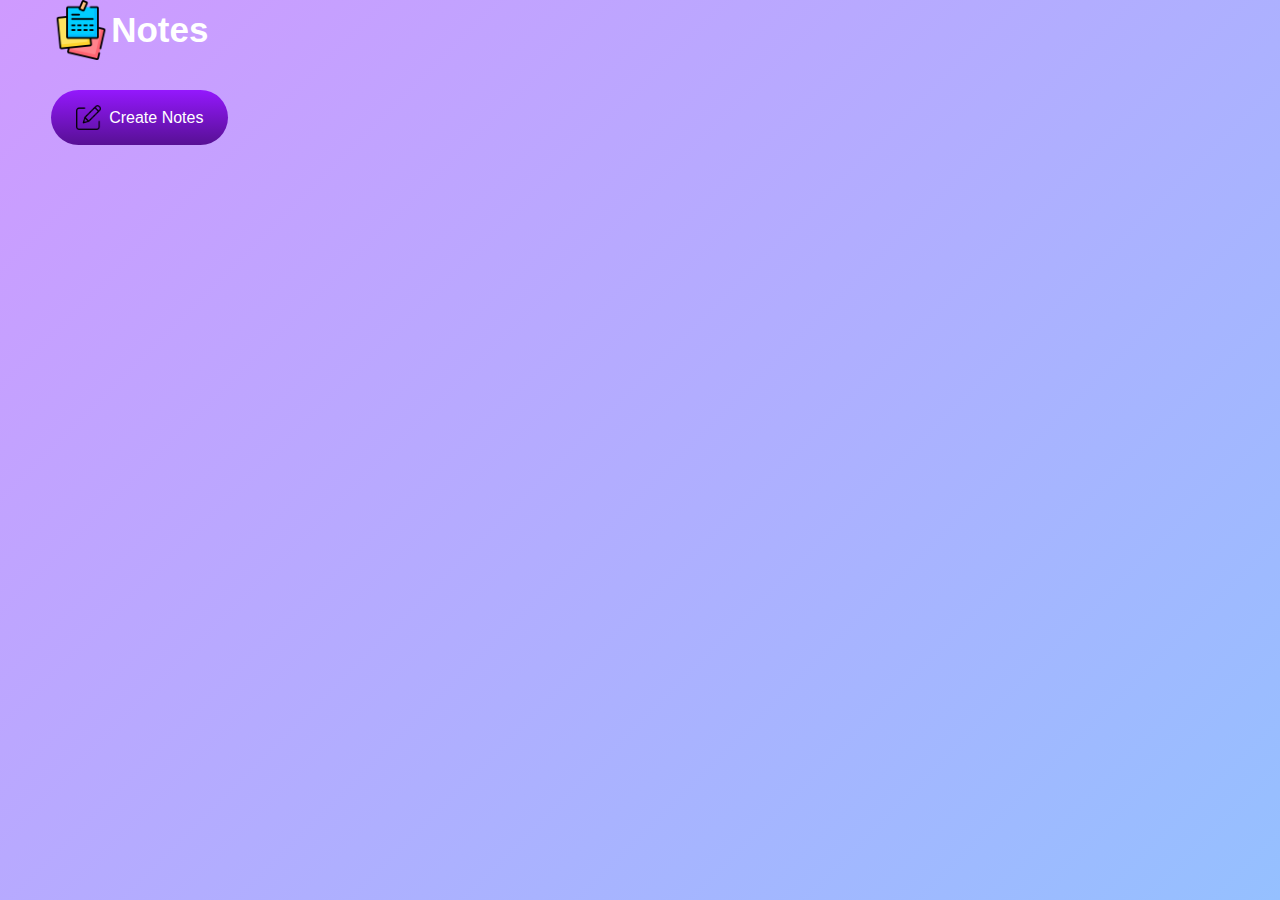
<file: Notes App/index.html>
<!DOCTYPE html>
<html lang="en">

<head>
    <meta charset="UTF-8">
    <meta name="viewport" content="width=device-width, initial-scale=1.0">
    <title>Notes app</title>
    <link rel="stylesheet" href="style.css">
</head>

<body>
    <div class="container">
        <h1> <img src="images/notes.png">Notes</h1>
        <button class="btn"><img src="images/edit.png">Create Notes</button>
        <div class="notes-container">
            <!-- <p contenteditable="true" class="input-box">
                <img src="images/delete.png">
            </p> -->
        </div>
    </div>
    <script src="script.js"></script>
</body>

</html>
</file>
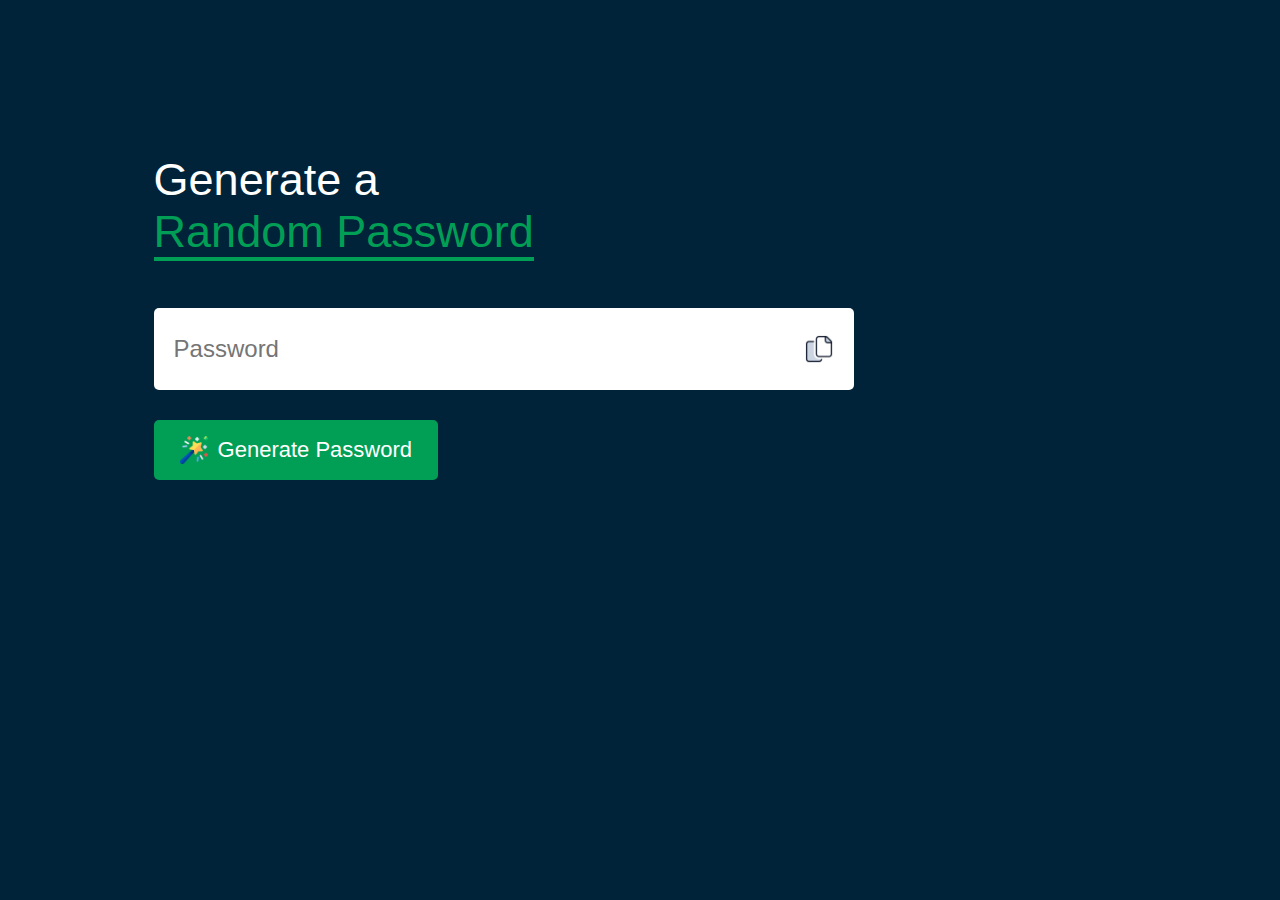
<file: Password Generator/index.html>
<!DOCTYPE html>
<html lang="en">

<head>
    <meta charset="UTF-8">
    <meta name="viewport" content="width=device-width, initial-scale=1.0">
    <title>Password Generator</title>
    <link rel="stylesheet" href="style.css">
</head>

<body>
    <div class="container">
        <h1>Generate a<br> <span>Random Password</span></h1>
        <div class="display">
            <input type="text" id="password" placeholder="Password">
            <img src="images/copy.png" onclick="copyPassword()">
        </div>
        <button onclick="createPassword()"><img src="images/generate.png">Generate Password</button>
    </div>
    <script src="script.js"></script>
</body>

</html>
</file>
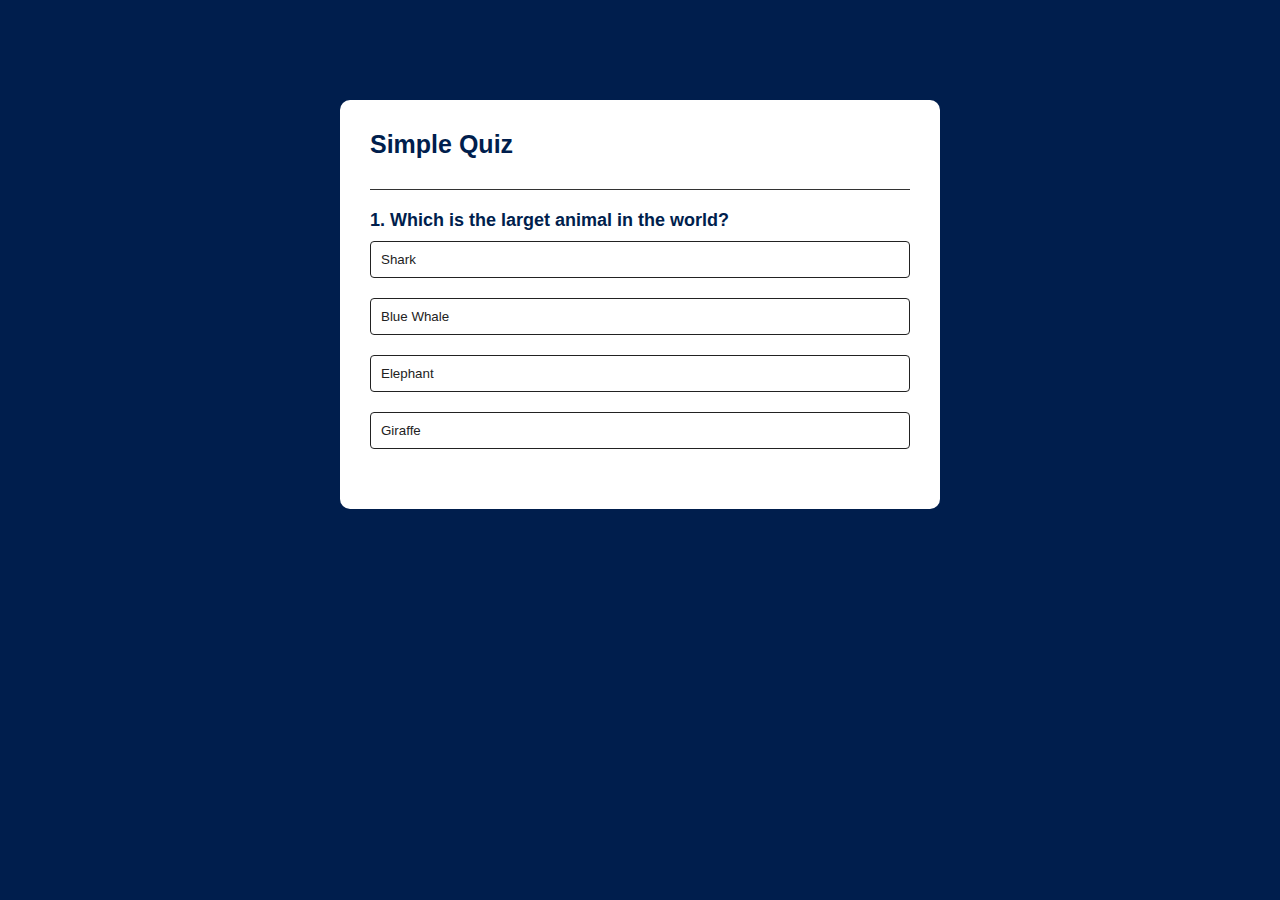
<file: Quiz App/index.html>
<!DOCTYPE html>
<html lang="en">

<head>
    <meta charset="UTF-8">
    <meta name="viewport" content="width=device-width, initial-scale=1.0">
    <title>Quiz App</title>
    <link rel="stylesheet" href="style.css">
</head>

<body>
    <div class="app">
        <h1> Simple Quiz </h1>
        <div class="quiz">
            <h2 id="question">question goes here</h2>
            <div id="answer-buttons">
                <button class="btn">Answer 1</button>
                <button class="btn">Answer 2</button>
                <button class="btn">Answer 3</button>
                <button class="btn">Answer 4</button>
            </div>
            <button id="next-btn"> Next </button>
        </div>
    </div>
    <script src="script.js"></script>
</body>

</html>
</file>
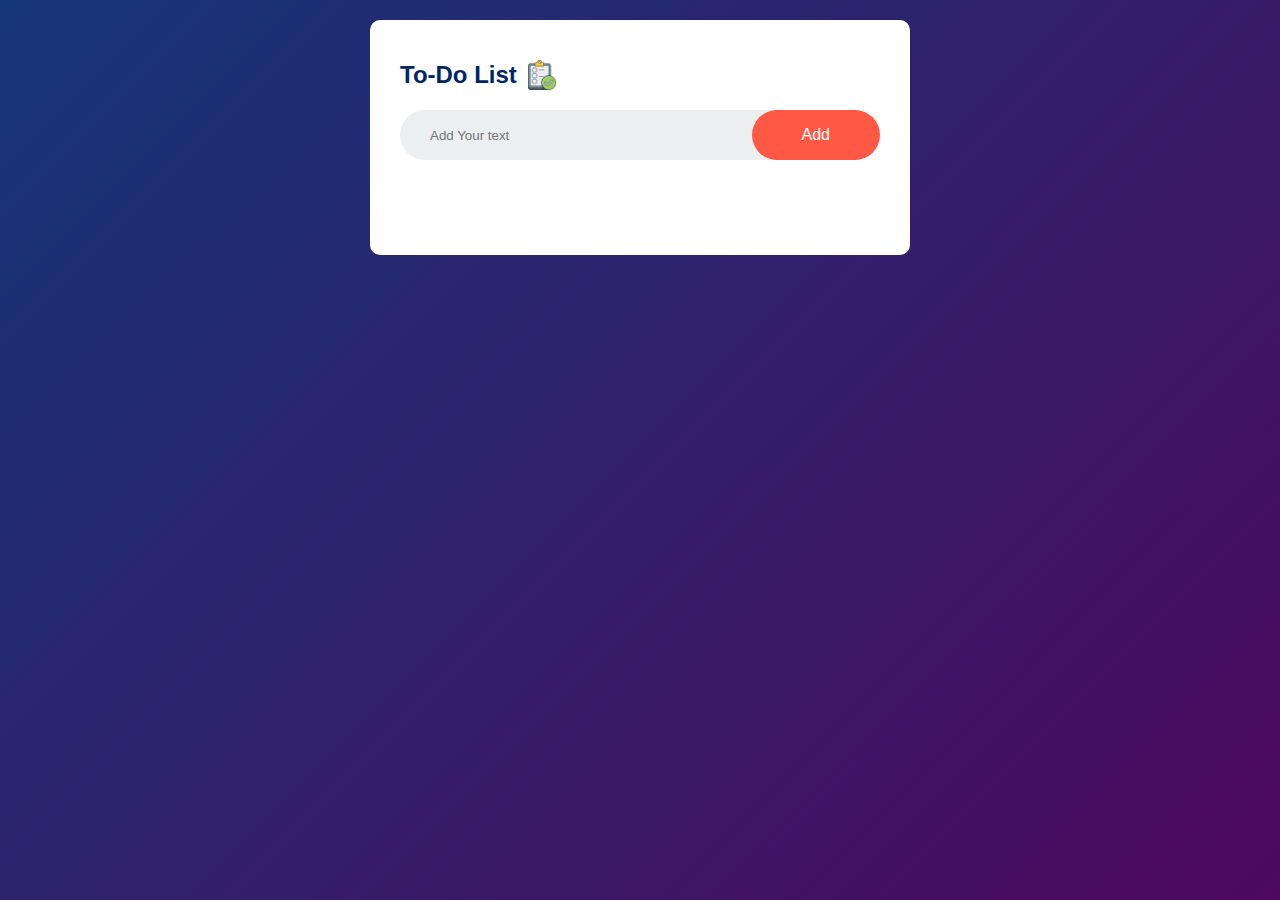
<file: To-Do List/index.html>
<!DOCTYPE html>
<html lang="en">

<head>
    <meta charset="UTF-8">
    <meta name="viewport" content="width=device-width, initial-scale=1.0">
    <title>To-Do List</title>
    <link rel="stylesheet" href="style.css">
</head>

<body>
    <div class="container">
        <div class="todo-app">
            <h2>
                To-Do List
                <img src="images/icon.png">
            </h2>
            <div class="row">
                <input type="text" id="input-box" placeholder="Add Your text">
                <button onclick="AddTask()">Add</button>
              
            </div>
              <ul id="list-container">
                    <!-- <li class="checked">Task1</li>
                    <li>Task1</li>
                    <li>Task1</li>
                    <li>Task1</li> -->
                </ul>
        </div>
    </div>
    <script src="script.js"></script>
</body>

</html>
</file>
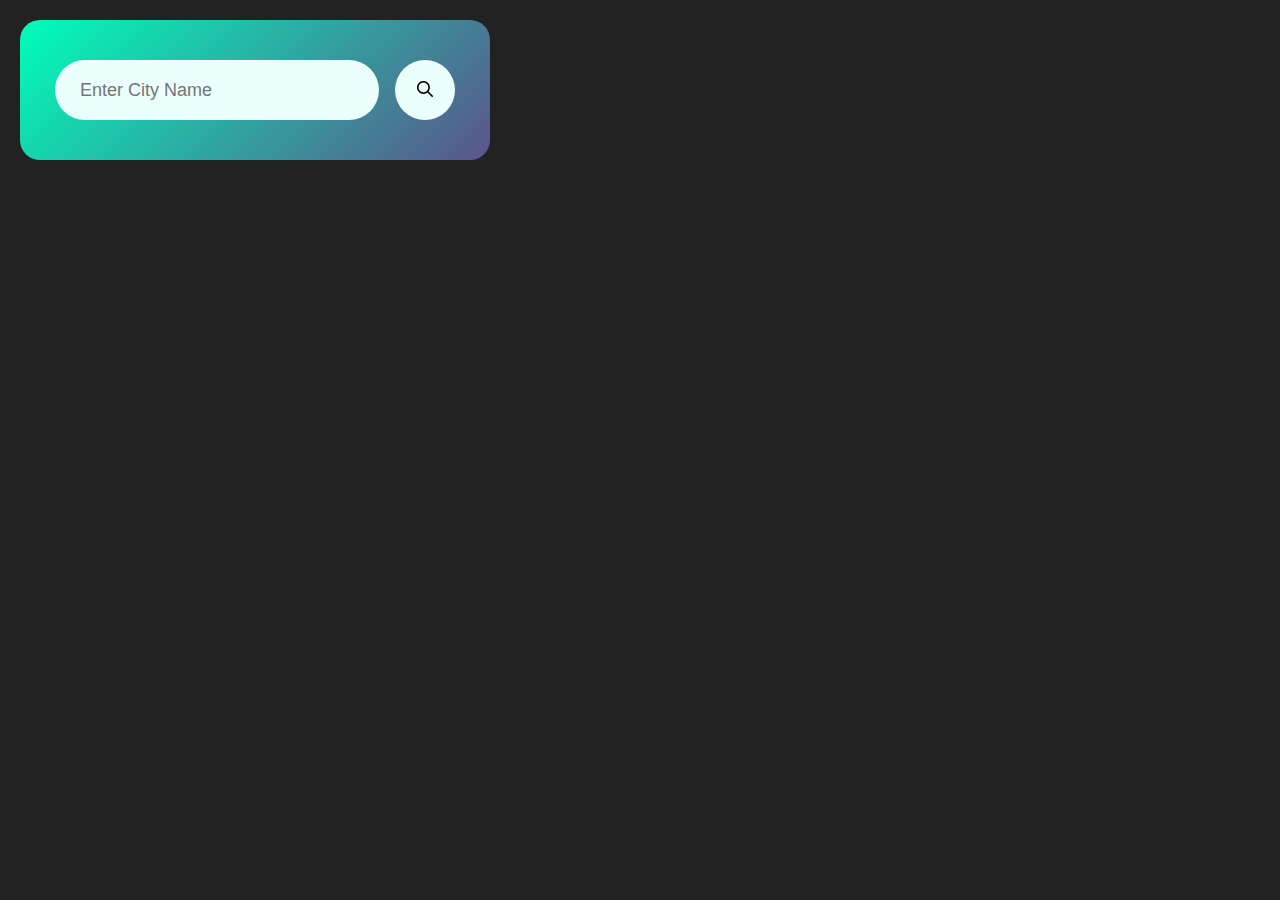
<file: WeatherApp/index.html>
<!DOCTYPE html>
<html lang="en">

<head>
    <meta charset="UTF-8">
    <meta name="viewport" content="width=device-width, initial-scale=1.0">
    <title>Weather App</title>
    <link rel="stylesheet" href="style.css">
</head>

<body>
    <div class="card">
        <div class="search">
            <input type="text" placeholder="Enter City Name" spellcheck="false">
            <button><img src="images/search.png"></button>
        </div>
        <div class="error">
            <p>Invalid city name</p>
        </div>
        <div class="weather">
            <img src="images/clear.png" class="weather-icon">
            <h1 class="temp">22 °C</h1>
            <h2 class="city"> New York</h2>
            <div class="details">
                <div class="col">
                    <img src="images/humidity.png">
                    <div>
                        <p class="humidity">50%</p>
                        <p>Humidity</p>
                    </div>
                </div>

                <div class="col">
                    <img src="images/wind.png">
                    <div>
                        <p class="wind">15 km/h</p>
                        <p>Wind Speed</p>
                    </div>
                </div>
            </div>
        </div>
    </div>


    <script>
        const apiKey = "0a7938e446170f9d60623190038ee472";
        const apiUrl = "https://api.openweathermap.org/data/2.5/weather?&units=metric&q=";
        const searchBox = document.querySelector(".search input");
        const searchBtn = document.querySelector(".search button");
        const weatherIcon = document.querySelector(".weather-icon");
        const weather = document.querySelector(".weather");
        const error = document.querySelector(".error");

        async function checkWeather(city) {
            const response = await fetch(apiUrl + city + `&appid=${apiKey}`);

            if (response.status == 404) {
                error.style.display = "block"
                weather.style.display = "none"
            }
            else {
                const data = await response.json();


                document.querySelector(".city").innerHTML = data.name;
                document.querySelector(".temp").innerHTML = Math.round(data.main.temp) + "°C";
                document.querySelector(".humidity").innerHTML = data.main.humidity + "%";
                document.querySelector(".wind").innerHTML = data.wind.speed + " km/h";

                if (data.weather[0].main == "Clouds")
                    weatherIcon.src = "images/clouds.png";

                if (data.weather[0].main == "Clear")
                    weatherIcon.src = "images/clear.png";

                if (data.weather[0].main == "Rain")
                    weatherIcon.src = "images/rain.png";

                if (data.weather[0].main == "Drizzle")
                    weatherIcon.src = "images/drizzle.png";

                if (data.weather[0].main == "Mist")
                    weatherIcon.src = "images/mist.png";


                weather.style.display = "block"
                error.style.display = "none"
            }

        }

        searchBtn.addEventListener("click", () => {
            checkWeather(searchBox.value);
        })

    </script>

</body>

</html>
</file>
<file: Notes App/style.css>
* {
    margin: 0;
    padding: 0;
    font-family: 'Poppins', sans-serif;
    box-sizing: border-box;
}

.container {
    width: 100%;
    min-height: 100vh;
    background: linear-gradient(135deg, #cf9aff, #95c0ff);
    color: #fff;
    padding-left: 10%;
    padding-left: 4%;
}

.container h1 {
    display: flex;
    align-items: center;
    font-size: 35px;
    font-weight: 600;
}

.container h1 img {
    width: 60px;
}

.container button img {
    width: 25px;
    margin-right: 8px;
}

.container button {
    display: flex;
    align-items: center;
    background: linear-gradient(#9418fd, #571094);
    color: #fff;
    font-size: 16px;
    outline: 0;
    border: 0;
    border-radius: 40px;
    padding: 15px 25px;
    margin: 30px 0 20px;
    cursor: pointer;
}

.input-box {
    position: relative;
    width: 100%;
    max-width: 500px;
    min-height: 150px;
    background: #fff;
    color: #333;
    padding: 20px;
    margin: 20px 0;
    outline: none;
    border-radius: 5px;
}

.input-box img {
    width: 25px;
    position: absolute;
    bottom: 15px;
    right: 15px;
    cursor: pointer;
}
</file>
<file: Password Generator/style.css>
* {
    margin: 0;
    padding: 0;
    font-family: 'Poppins', sans-serif;
    box-sizing: border-box;
}

body {
    background: #002339;
    color: #fff;
}

.container {
    margin: 12%;
    width: 90%;
    max-width: 700px;
}

.display{
    width: 100%;
    margin-top: 50px;
    margin-bottom: 30px;
    background-color: #fff;
    color: #333;
    display: flex;
    align-items: center;
    justify-content: space-between;
    padding: 26px 20px;
    border-radius: 5px;
}

.container h1{
    font-weight: 500;
    font-size: 45px;

}

.container h1 span{
    color: #019f55;
    border-bottom:  4px solid #019f55;
}

.display img{
    width: 30px;
    cursor: pointer;
}

.display input{
    border: 0;
    outline: 0;
    font-size: 24px;
}

.container button img{
    width: 28px;
    margin-right: 10px;
}

.container button{
     border: 0;
    outline: 0;
    background: #019f55;
    color: #fff;
    font-size: 22px;
    font-weight: 300;
    display: flex;
    align-items: center;
    justify-content: center;
    padding: 16px 26px;
    border-radius: 5px;
    cursor: pointer;
}
</file>
<file: Quiz App/style.css>
* {
    margin: 0;
    padding: 0;
    font-family: 'Poppins', sans-serif;
    box-sizing: border-box;
}

body {
    background: #001e4d;
}

.app {
    background: #fff;
    width: 90%;
    max-width: 600px;
    margin: 100px auto 0;
    border-radius: 10px;
    padding: 30px;
}

.app h1 {
    font-size: 25px;
    color: #001e4d;
    font-weight: 600;
    border-bottom: 1px solid #333;
    padding-bottom: 30px;
}

.quiz {
    padding: 20px 0;
}

.quiz h2 {
    font-size: 18px;
    color: #001e4d;
    font-weight: 600;
}

.btn {
    background: #fff;
    color: #222;
    font-weight: 500;
    width: 100%;
    border: 1px solid #222;
    padding: 10px;
    margin: 10px 0;
    text-align: left;
    border-radius: 4px;
    cursor: pointer;
}

.btn:hover :not([disable]) {
    background: #222;
    color: #fff;

}

.btn:disabled {
    cursor: no-drop;
}

#next-btn {
    background: #001e4d;
    color: #fff;
    font-weight: 500;
    width: 150px;
    border: 0;
    padding: 10px;
    margin: 20px auto 0;
    border-radius: 4px;
    cursor: pointer;
    display: none;
}

.correct {
    background: #9aeabc;
}

.incorrect {
    background: #ff9393;
}
</file>
<file: To-Do List/style.css>
* {
    margin: 0;
    padding: 0;
    font-family: 'Poppins', sans-serif;
    box-sizing: border-box;
}

.container {
    width: 100%;
    min-height: 100vh;
    background: linear-gradient(135deg, #153677, #4e085f);
    padding: 10px;
}

.todo-app {
    width: 100%;
    max-width: 540px;
    background: #fff;
    margin: 10px auto 20px;
    padding: 40px 30px 70px;
    border-radius: 10px;
}

.todo-app h2 {
    color: #002765;
    display: flex;
    align-items: center;
    margin-bottom: 20px;
}

.todo-app h2 img {
    width: 30px;
    margin-left: 10px;
}

.row {
    display: flex;
    align-items: center;
    justify-content: space-between;
    background: #edeef0;
    border-radius: 30px;
    padding-left: 20px;
    margin-bottom: 25px;
}

input {
    flex: 1;
    border: none;
    outline: none;
    background-color: transparent;
    padding: 10px;
}

button {
    border: none;
    outline: none;
    padding: 16px 50px;
    background: #ff5945;
    color: #fff;
    font-size: 16px;
    cursor: pointer;
    border-radius: 40px;
}

ul li {
    list-style: none;
    font-size: 17px;
    padding: 17px 8px 12px 50px;
    user-select: none;
    cursor: pointer;
    position: relative;
}

ul li::before {
    content: '';
    position: absolute;
    height: 28px;
    width: 28px;
    border-radius: 50%;
    background-image: url(images/unchecked.png);
    background-size: cover;
    background-position: center;
    top: 12px;
    left: 8px;
}

ul li.checked {
    color: #555;
    text-decoration: line-through;

}

ul li.checked::before {
    background-image: url(images/checked.png);
}

ul li span {
    position: absolute;
    right: 0;
    top: 5px;
    width: 40px;
    height: 40px;
    font-size: 22px;
    color: #555;
    line-height: 40px;
    text-align: center;
    border-radius: 50px;
}

ul li span:hover{
    background: #edeef0;
}
</file>
<file: WeatherApp/style.css>
*{
    margin: 0;
    padding: 0;
    font-family: 'Poppins',sans-serif;
    box-sizing: border-box;
}
body{
    background: #222;
}

.card{
    width:  90%;
    max-width: 470px;
    background: linear-gradient(135deg, #00feba, #5b548a);
    color:#fff;
    margin: 20px;
    border-radius: 20px;
    padding: 40px 35px;
    text-align: center;
}

.search{
    width: 100%;
    display: flex;
    align-items: center;
    justify-content: space-between;
}

.search input{
     border:0;
     outline: 0;
     background: #ebfffc;
     color: #555;
     padding: 10px 25px;
     height: 60px;
     border-radius: 30px;
     flex:1;
     margin-right: 16px;
     font-size: 18px;
}

.search button{
    border: 0;
    outline: 0;
    background: #ebfffc;
    border-radius: 50%;
    width: 60px;
    height: 60px;
    cursor: pointer;
}

.search button img{
    width: 16px;
}

.weather-icon{
    width: 170px;
    margin-top: 30px;
}

.weather h1{
    font-size: 80px;
    font-weight: 500;
}

.weather h2{
    font-size: 45px;
    font-weight: 400;
    margin-top: 10px;
}

.details{
    display: flex;
    align-items: center;
    justify-content: space-between;
    padding: 0 20px;
    margin-top: 50px;
}
.col{
    display: flex;
    align-items: center;
    text-align: center;
}

.col img{
    width: 40px;
    margin-right: 10px;
}

.humidity, .wind{
    font-size: 28px;
    margin-top: -6px;
}

.weather{
    display: none;
}

.error{
    text-align: left;
    margin-left: 10px;
    font-size: 14px;
    margin-top: 10px;
    display: none;
}
</file>
